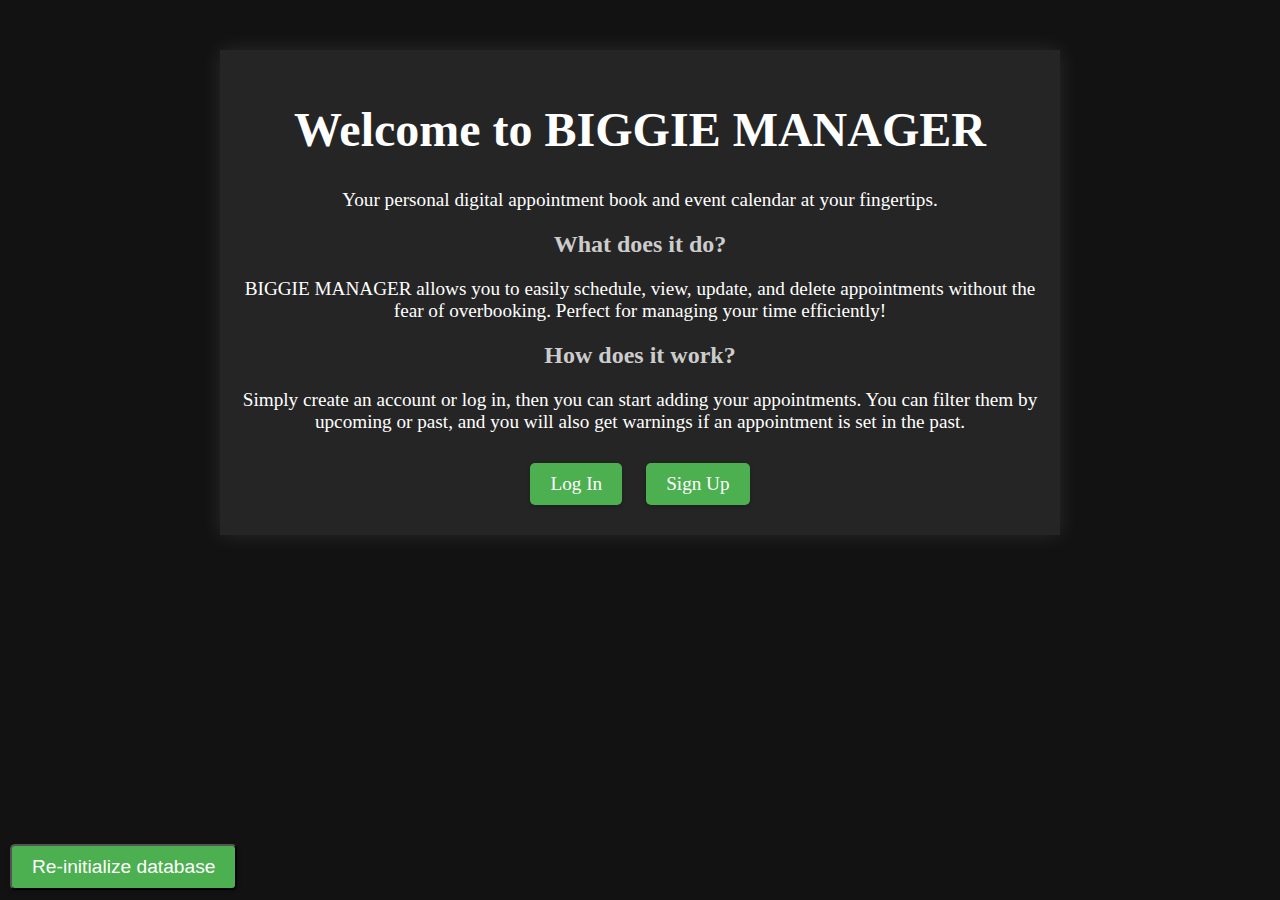
<file: index.html>
<!DOCTYPE html>
<html lang="en">
  <head>
    <meta charset="UTF-8" />
    <meta name="viewport" content="width=device-width, initial-scale=1.0" />
    <title>Welcome to BIGGIE MANAGER</title>
    <link rel="stylesheet" href="css/index.css" />
  </head>
  <body>
    <div class="welcome-container">
      <h1>Welcome to BIGGIE MANAGER</h1>
      <p>Your personal digital appointment book and event calendar at your fingertips.</p>
      <h2>What does it do?</h2>
      <p>
        BIGGIE MANAGER allows you to easily schedule, view, update, and delete appointments without
        the fear of overbooking. Perfect for managing your time efficiently!
      </p>
      <h2>How does it work?</h2>
      <p>
        Simply create an account or log in, then you can start adding your appointments. You can
        filter them by upcoming or past, and you will also get warnings if an appointment is set in
        the past.
      </p>
      <div class="buttons">
        <a href="login.html" class="button">Log In</a>
        <a href="signup.html" class="button">Sign Up</a>
      </div>
    </div>
    <div id="seedRefresh">
      <button id="seedButton" class="button">Re-initialize database</button>
    </div>
    <script src="js/index.js"></script>
  </body>
</html>
</file>
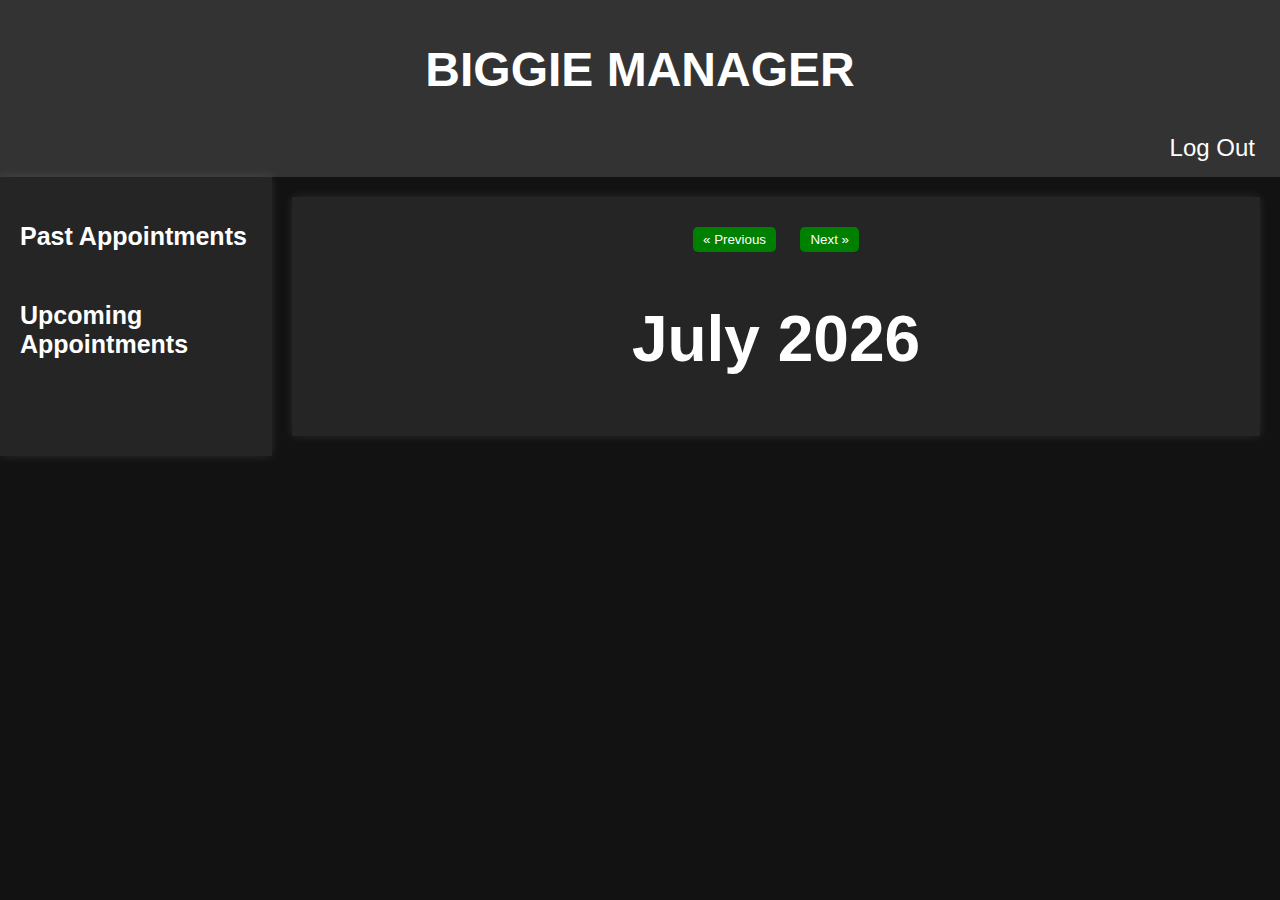
<file: dashboard.html>
<!DOCTYPE html>
<html lang="en">
  <head>
    <meta charset="UTF-8" />
    <meta name="viewport" content="width=device-width, initial-scale=1.0" />
    <title>Dashboard - BIGGIE MANAGER</title>
    <link rel="stylesheet" href="css/dashboard.css" />
  </head>
  <body>
    <div class="navbar">
      <h1>BIGGIE MANAGER</h1>
      <a href="index.html">Log Out</a>
    </div>
    <div class="main-container">
      <div class="sidebar">
        <h3>Past Appointments</h3>
        <div id="pastAppointments">
          <!-- Recent appointments will be loaded here -->
        </div>
        <h3>Upcoming Appointments</h3>
        <div id="upcomingAppointments">
          <!-- Recent appointments will be loaded here -->
        </div>
      </div>
      <div class="calendar-container">
        <button id="prevMonth">&laquo; Previous</button>
        <button id="nextMonth">Next &raquo;</button>
        <h2 id="monthYear"></h2>
        <div class="calendar" id="calendar"></div>
      </div>
    </div>
    <div id="appModal"></div>
    <script src="js/dashboard.js"></script>
  </body>
</html>
</file>
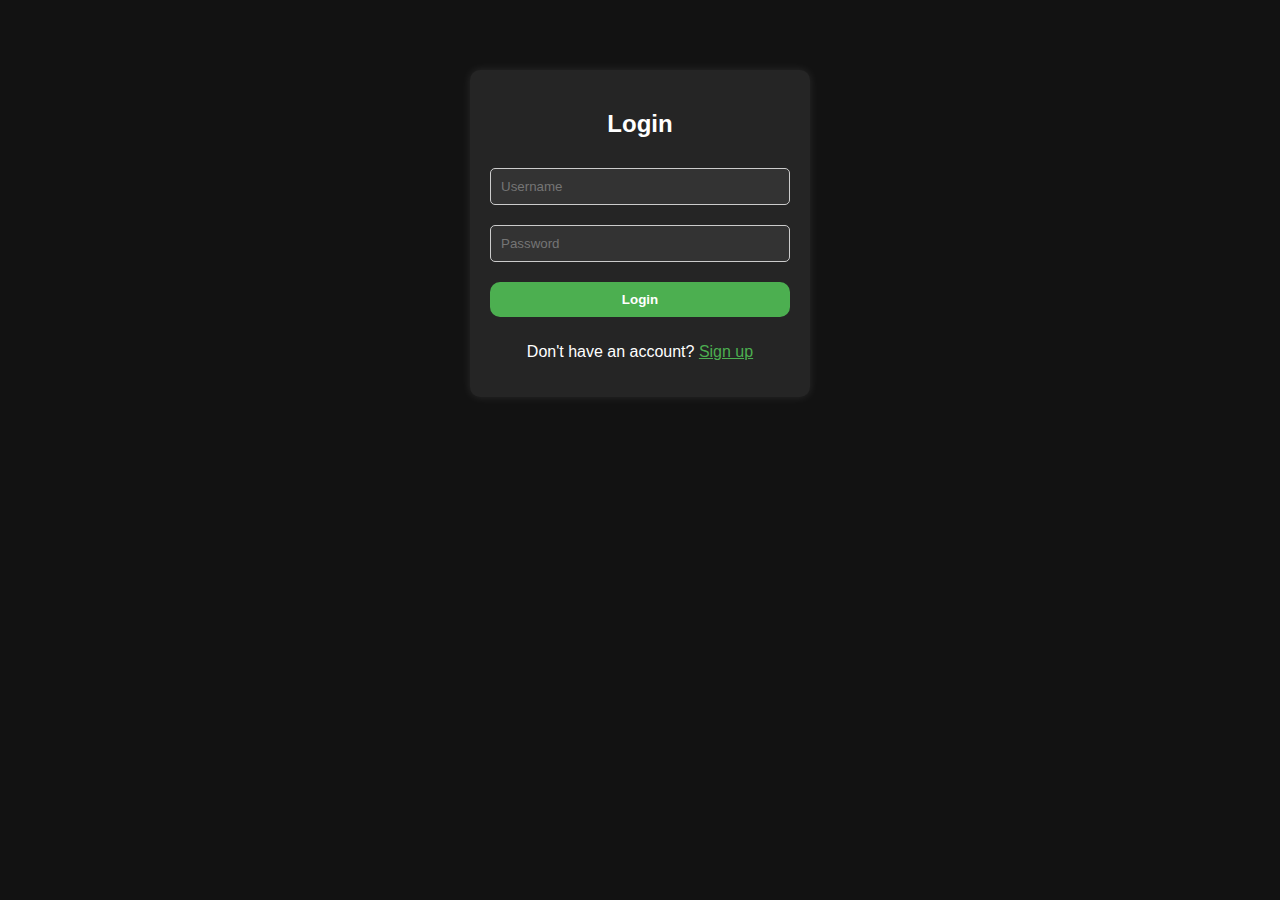
<file: login.html>
<!DOCTYPE html>
<html lang="en">
  <head>
    <meta charset="UTF-8" />
    <meta name="viewport" content="width=device-width, initial-scale=1.0" />
    <title>Login</title>
    <link rel="stylesheet" href="css/login.css" />
  </head>
  <body>
    <div class="form-container">
      <h2>Login</h2>
      <form id="loginForm">
        <input type="text" id="username" placeholder="Username" required />
        <input type="password" id="password" placeholder="Password" required />
        <button type="submit">Login</button>
      </form>
      <p>Don't have an account? <a href="signup.html">Sign up</a></p>
    </div>

    <script src="js/login.js"></script>
  </body>
</html>
</file>
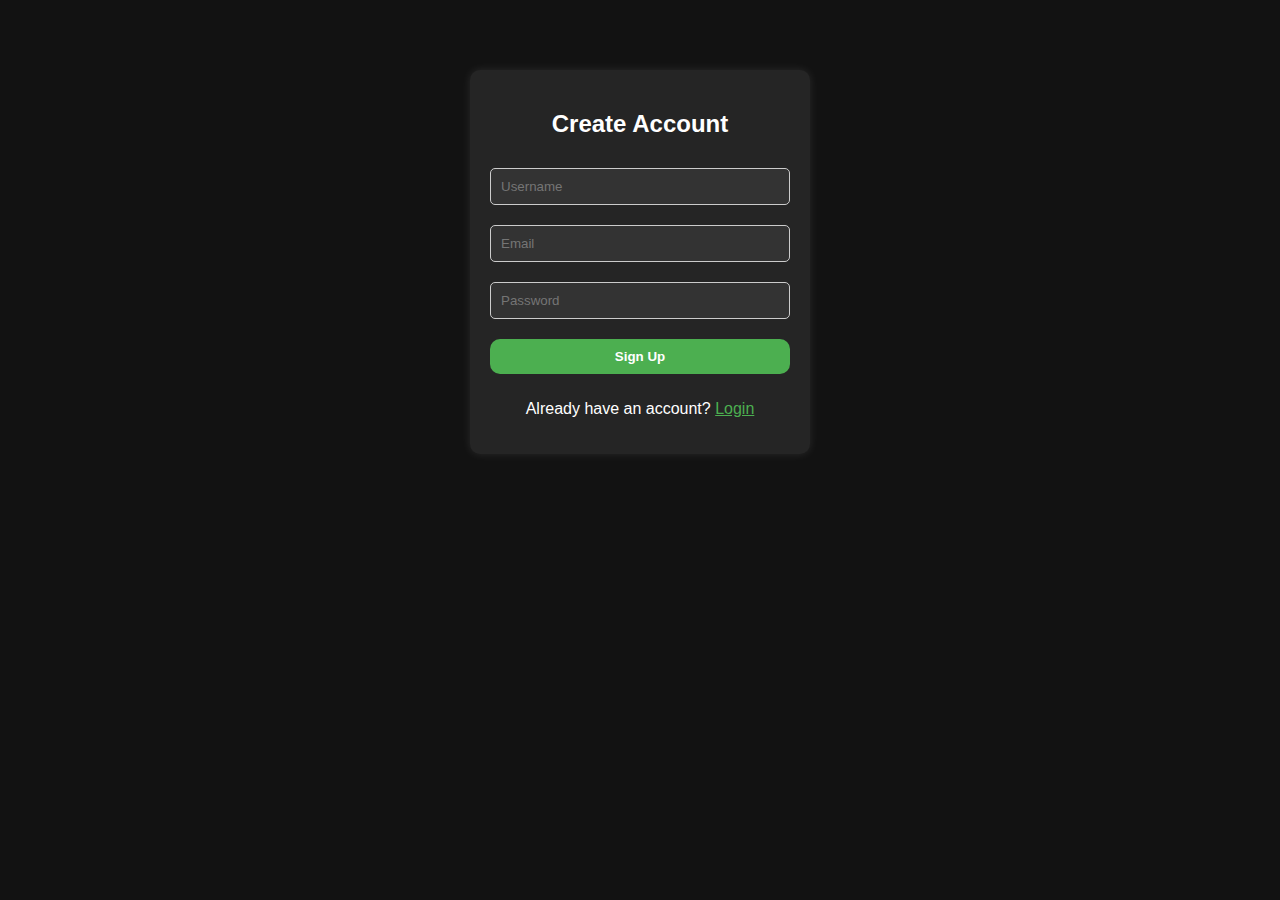
<file: signup.html>
<!DOCTYPE html>
<html lang="en">
  <head>
    <meta charset="UTF-8" />
    <meta name="viewport" content="width=device-width, initial-scale=1.0" />
    <title>Sign Up</title>
    <link rel="stylesheet" href="css/login.css" />
  </head>
  <body>
    <div class="form-container">
      <h2>Create Account</h2>
      <form id="signupForm">
        <input type="text" id="username" placeholder="Username" required />
        <input type="email" id="email" placeholder="Email" required />
        <input type="password" id="password" placeholder="Password" required />
        <button type="submit">Sign Up</button>
      </form>
      <p>Already have an account? <a href="login.html">Login</a></p>
    </div>

    <script src="js/signup.js"></script>
  </body>
</html>
</file>
<file: css/index.css>
body {
    background-color: #121212;
}

.welcome-container {
    text-align: center;
    max-width: 800px;
    margin: 50px auto;
    padding: 20px;
    background-color: #252525;
    box-shadow: 0 0 20px rgba(255, 255, 255, 0.1);
    color: #ccc;
}

h1 {
    font-size: 3em;
}

p {
    font-size: 1.2em;
}

h1,
p {
    color: #fff;
}

.buttons {
    margin-top: 20px;
}

.button {
    display: inline-block;
    padding: 10px 20px;
    margin: 10px;
    background-color: #4CAF50;
    color: white;
    text-decoration: none;
    font-size: 1.2em;
    border-radius: 5px;
    box-shadow: 0 2px 5px rgba(0, 0, 0, 0.2);
}

#seedButton {
    position: absolute;
    bottom: 0;
    left: 0;
}

.button:hover {
    background-color: #45a049;
}
</file>
<file: css/dashboard.css>
body {
    font-family: Arial, sans-serif;
    margin: 0;
    padding: 0;
    background-color: #121212;
    color: #ffffff;
    display: flex;
    flex-direction: column;
}

.navbar {
    background-color: #333;
    color: white;
    padding: 10px 20px;
    text-align: center;
    font-size: 1.5em;
}

.navbar a {
    float: right;
    color: white;
    text-decoration: none;
}

.main-container {
    display: flex;
    height: 100%;
    width: 100%;
}

.sidebar {
    width: 20%;
    background-color: #252525;
    padding: 20px;
    box-shadow: 0 0 10px rgba(255, 255, 255, 0.1);
}

.sidebar h3{
    font-size: 25px;
}

#pastAppointments{
    display: flex;
    flex-direction: column;
    gap: 10px;
}

#upcomingAppointments{
    display: flex;
    flex-direction: column;
    gap: 10px;
}

.calendar-container {
    width: 80%;
    margin: 20px;
    text-align: center;
    padding: 20px;
    background-color: #252525;
    box-shadow: 0 0 10px rgba(255, 255, 255, 0.1);
}

.calendar {
    display: grid;
    grid-template-columns: repeat(7, 1fr);
    grid-auto-rows: 130px;
    gap: 5px;
}

.calendar .day-container {
    padding: 20px;
    background-color: #333;
    border: 1px solid #444;
    display: flex;
    flex-direction: column;
    justify-content: space-between;
    align-items: center;
    transition-duration: 0.3s;
}

.calendar .day-container:hover {
    transform: scale(1.2);
    border: 2px solid white;
}

.calendar .day-header {
    background-color: black;
    color: green;
    font-weight: bold;
    padding: 10px;
    border: none;
    font-size: 20px;
    display: flex;
    justify-content: center;
    align-items: center;
}

.calendar .day {
    padding: 15px 0px;
    text-align: right;
    cursor: pointer;
}

button {
    margin: 10px;
    padding: 5px 10px;
    background-color: green;
    color: white;
    border: none;
    cursor: pointer;
    border-radius: 5px;
}

button:hover {
    opacity: 0.8;
}

#monthYear {
    margin: 40px 0;
    font-size: 4em;
}

.navbar a{
    padding: 5px;
}

.navbar a:hover{
    background-color: green;
    padding: 5px 20px;
    border-radius: 10px;
}


.modal {
    position: absolute;
    left: 50%;
    top: 50%;
    transform: translate(-50%, -50%);
    background-color: #fefefe;
    color: black;
    display: none;
    border: 1px solid #888;
    border-radius: 8px;
    padding: 20px;
    box-shadow: 0 4px 8px rgba(0, 0, 0, 0.1);
}

.modalScrollContent {
    max-height: 400px;
    overflow-y: auto;
}

.modalOverlay {
    position: fixed;
    top: 0;
    left: 0;
    width: 100%;
    height: 100%;
    background-color: rgba(0, 0, 0, 0.5);
    display: flex;
    justify-content: center;
    align-items: center;
    z-index: 999;
}

.btnContainer {
    display: flex;
    justify-content: flex-end;
    margin-top: 50px;
}


.appDate {
    text-align: right;
}

.appTitle {
    font-weight: bold;
    font-size: 20px;
}

.outerAppContainer {
    display: flex;
    justify-content: space-between;
    margin: 20px 0;
}

.appBtnContainer {
    display: flex;
    flex-direction: column;
}

.appDeleteBtn {
    background-color: red;
}

.appDeleteBtn:hover {
    background-color: darkred;
}

.appCloseBtn {
    background-color: grey;
}

.appCloseBtn:hover {
    background-color: darkgrey;
}
</file>
<file: css/login.css>
body {
    font-family: Arial, sans-serif;
    background-color: #121212;
    margin: 0;
    padding: 20px;
    color: #ffffff;
}

.form-container {
    background: #252525;
    text-align: center;
    width: 300px;
    margin: 50px auto;
    padding: 20px;
    box-shadow: 0 0 10px rgba(255, 255, 255, 0.1);
    border-radius: 10px;
}

input[type="text"],
input[type="password"],
input[type="email"],
button {
    width: 100%;
    padding: 10px;
    margin: 10px 0;
    display: inline-block;
    border: 1px solid #ccc;
    box-sizing: border-box;
    border-radius: 5px;
    background: #333;
    color: #fff;
}

button {
    background-color: #4CAF50;
    color: white;
    border: none;
    cursor: pointer;
    border-radius: 10px;
    font-weight: bold;
}

button:hover {
    opacity: 0.8;
}

a {
    color: #4CAF50;
}
</file>
